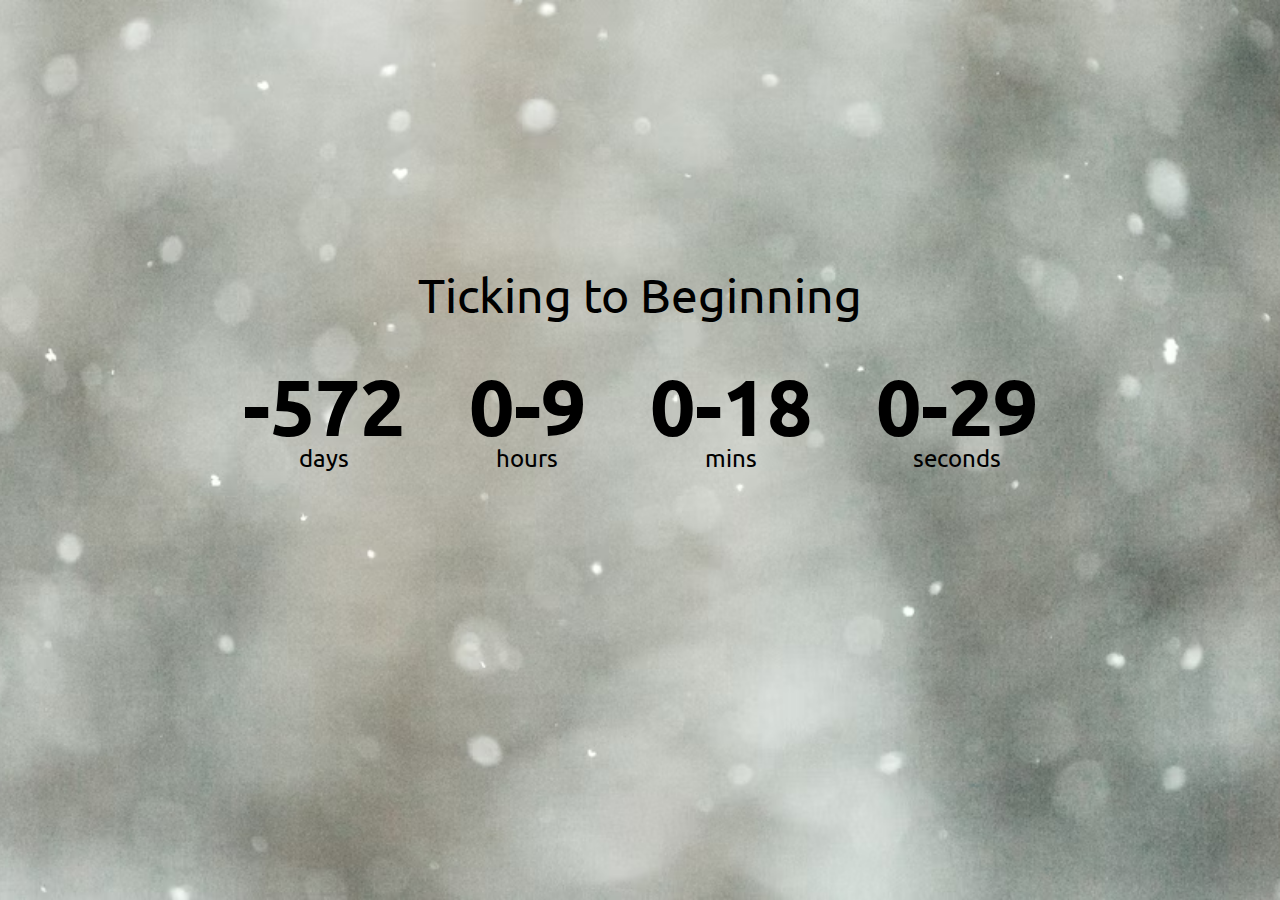
<file: index.html>
<!DOCTYPE html>
<html lang="en">
<head>
    <meta charset="UTF-8">
    <meta name="viewport" content="width=device-width, initial-scale=1.0">
    <title>Tick Tock Timer</title>
    <link rel="stylesheet" href="css/reset.css">
    <link rel="stylesheet" href="style.css">
    <link rel="stylesheet" href="css/home.css">
    <link rel="preconnect" href="https://fonts.googleapis.com">
    <link rel="preconnect" href="https://fonts.gstatic.com" crossorigin>
    <link href="https://fonts.googleapis.com/css2?family=Open+Sans:ital,wght@0,300;0,500;0,600
                ;0,700;0,800;1,300;1,400;1,500;1,600;1,700;1,800&family=Pacifico&family=Roboto
                :wght@100;400&family=Ubuntu&display=swap" rel="stylesheet">
    <script src="js/main.js" defer></script>
    
</head>
<body>
    <h1>Ticking to Beginning</h1>

    <div class="timer">
        <div class="timer-elm">
            <p class="text" id="days">0</p>
            <span>days</span>
            
        </div>

        <div class="timer-elm">
            <p class="text" id="hours">0</p>
            <span>hours</span>
            
        </div>

        <div class="timer-elm">
            <p class="text" id="mins">0</p>
            <span>mins</span>
            
        </div>

        <div class="timer-elm">
            <p class="text" id="seconds">0</p>
            <span>seconds</span>
            
        </div>
    </div>
</body>
</html>
</file>
<file: style.css>
* {
    box-sizing: border-box;
}

body {
    font-family: "Ubuntu", sans-serif;
    overflow: hidden;
}
</file>
<file: css/home.css>
body {
    background-image: url("/img/room.jpg");
    min-height: 100vh;
    background-size: cover;
    background-position: center center;
    font-weight: 400;
    font-style: normal;
    margin: 0;
    display: flex;
    flex-direction: column;
    align-items: center;
    justify-content: center;
} 

.timer {
    margin-top: 3rem;
    display: flex;
    justify-content: center;
    flex-wrap: wrap;
}

h1 {
    font-weight: normal;
    font-size: 3rem;
    margin-top: -10rem;
    flex-wrap: wrap;
}

.text {
    font-weight: bold;
    font-size: 5rem;
    margin: 0 2rem;
    line-height: 1;
}

.timer-elm {
    text-align: center;
}

.timer-elm span {
    font-size: 1.5rem;
}
</file>
